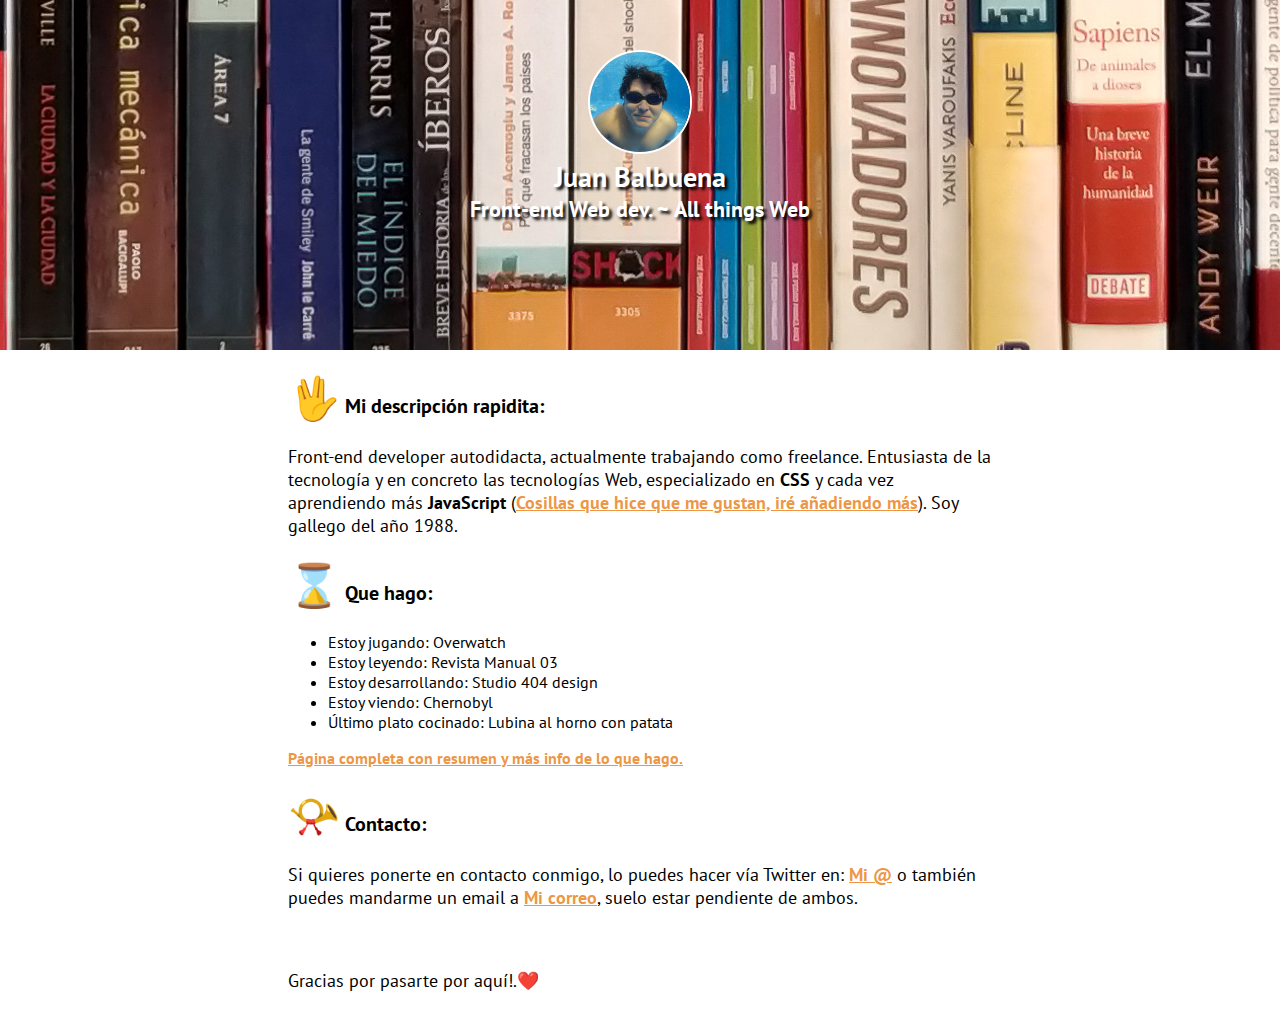
<file: index.html>
<!DOCTYPE html>
<html lang="es">
<head>
    <meta charset="UTF-8">
    <meta name="viewport" content="width=device-width, initial-scale=1.0, maximum-scale=1.0">
    <meta http-equiv="X-UA-Compatible" content="ie=edge">
    <link rel="shortcut icon" href="./img/favicon.png" type="image/x-icon">
    <link href="https://fonts.googleapis.com/css?family=PT+Sans:400,700&display=swap" rel="stylesheet">
    <link rel="stylesheet" href="./src/css/style.css">
    <title>Juan Balbuena</title>
</head>
<body>
    <header>
        <section>
            <img src="./img/yo.jpg" alt="mi-avatar-debajo-del-agua">
            <h1>Juan Balbuena</h1>
            <h2>Front-end Web dev. ~ All things Web</h2>
        </section>
    </header>
    <main>
        <article>
            <h3>🖖 Mi descripción rapidita:</h3>
            <p>
                Front-end developer autodidacta, actualmente trabajando como freelance. Entusiasta de la tecnología y en concreto las tecnologías
                Web, especializado en <strong>CSS</strong> y cada vez aprendiendo más <strong>JavaScript</strong>
                (<a target="blank" href="./varios/piedra-papel-tijera/capturar.html">Cosillas que hice que me gustan, iré añadiendo más</a>). 
                Soy gallego del año 1988.
            </p>            
        </article>
        <article>
            <h3>⌛ Que hago:</h3>
            <ul>
                <li>Estoy jugando: Overwatch</li>
                <li>Estoy leyendo: Revista Manual 03</li>
                <li>Estoy desarrollando: Studio 404 design</li>
                <li>Estoy viendo: Chernobyl</li>
                <li>Último plato cocinado: Lubina al horno con patata</li>
            </ul>
            <a href="./temas/que-hago.html">Página completa con resumen y más info de lo que hago.</a>    
        </article>
        <article>
            <h3>📯 Contacto:</h3>
            <p>
                Si quieres ponerte en contacto conmigo, lo puedes hacer vía Twitter en: <a href="https://twitter.com/__BalbuenaJuan"> Mi @</a>
                o también puedes mandarme un email a <a href="mailto:ianivigo2@gmail.com">Mi correo</a>, suelo estar pendiente de ambos.   
            </p>       
        </article>
        <footer>
            <p>Gracias por pasarte por aquí!.<strong>❤️</strong></p>
        </footer>
    </main>
</body>
</html>
</file>
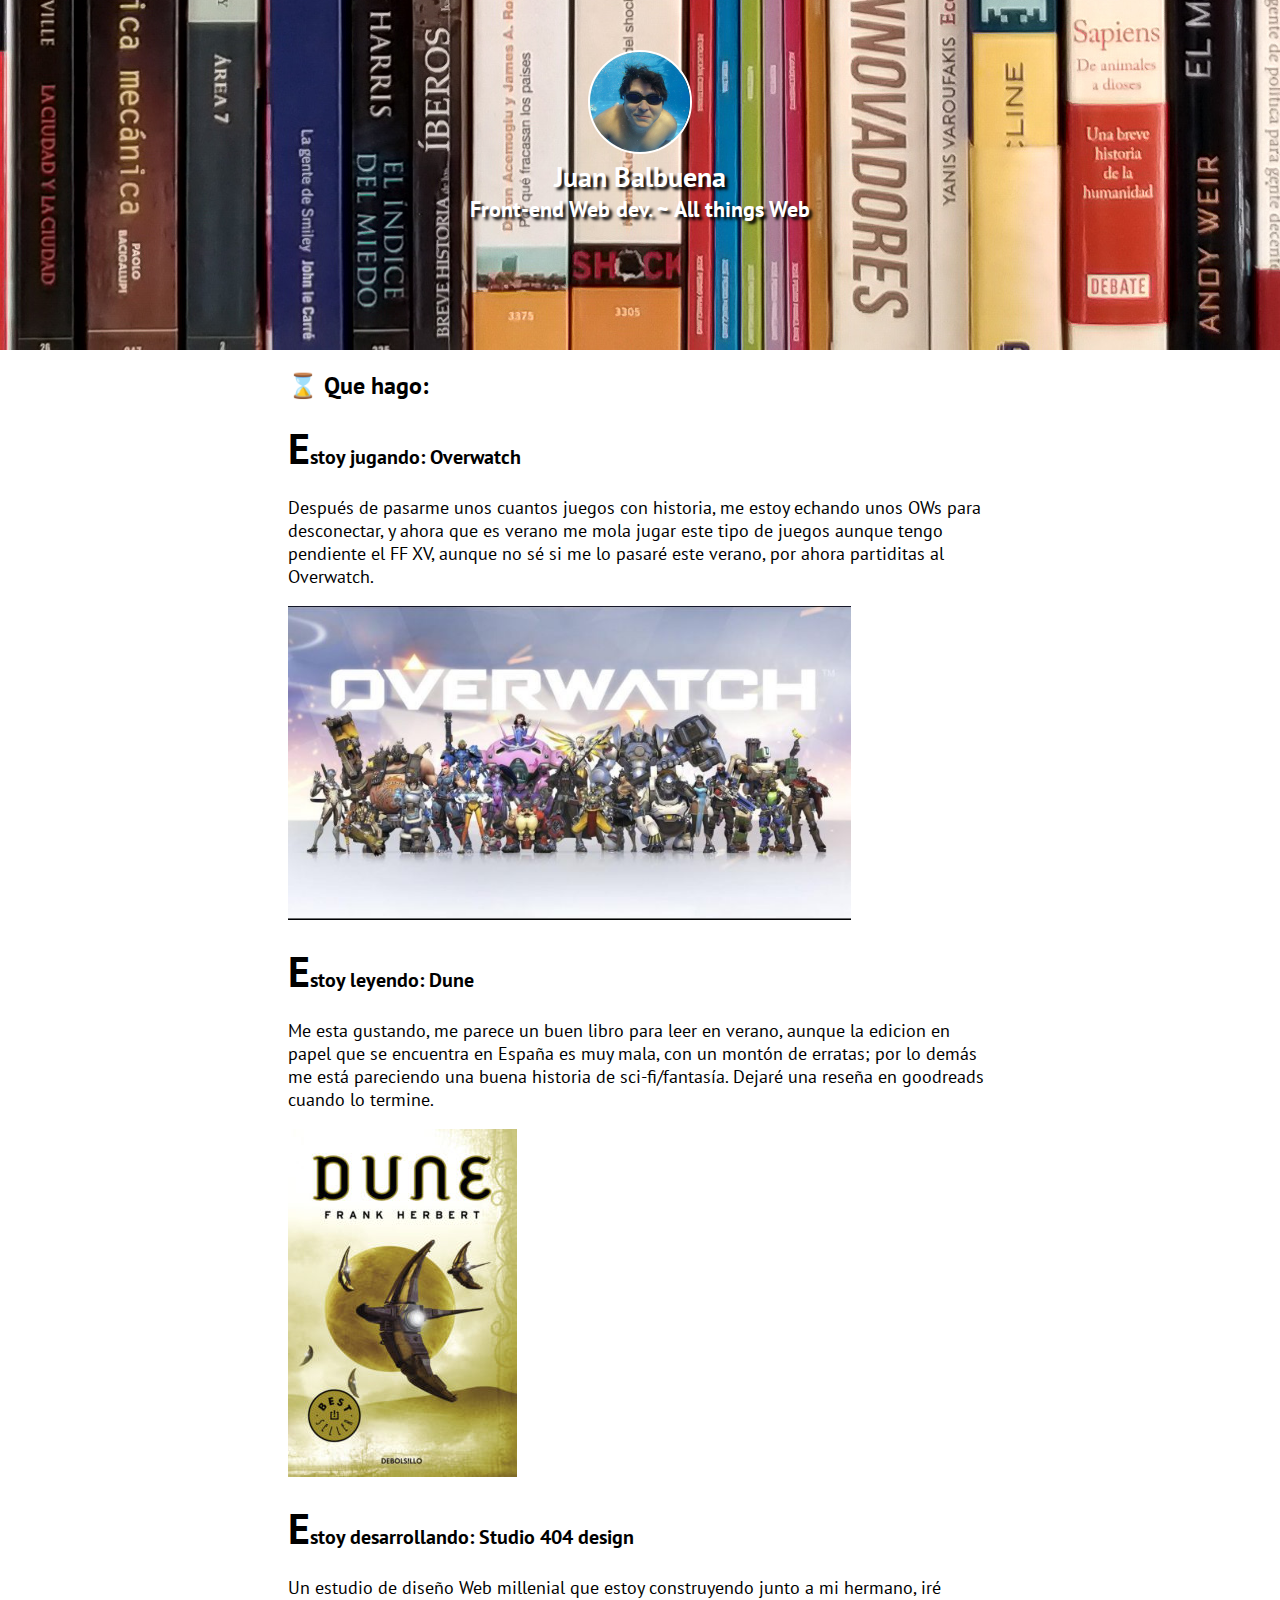
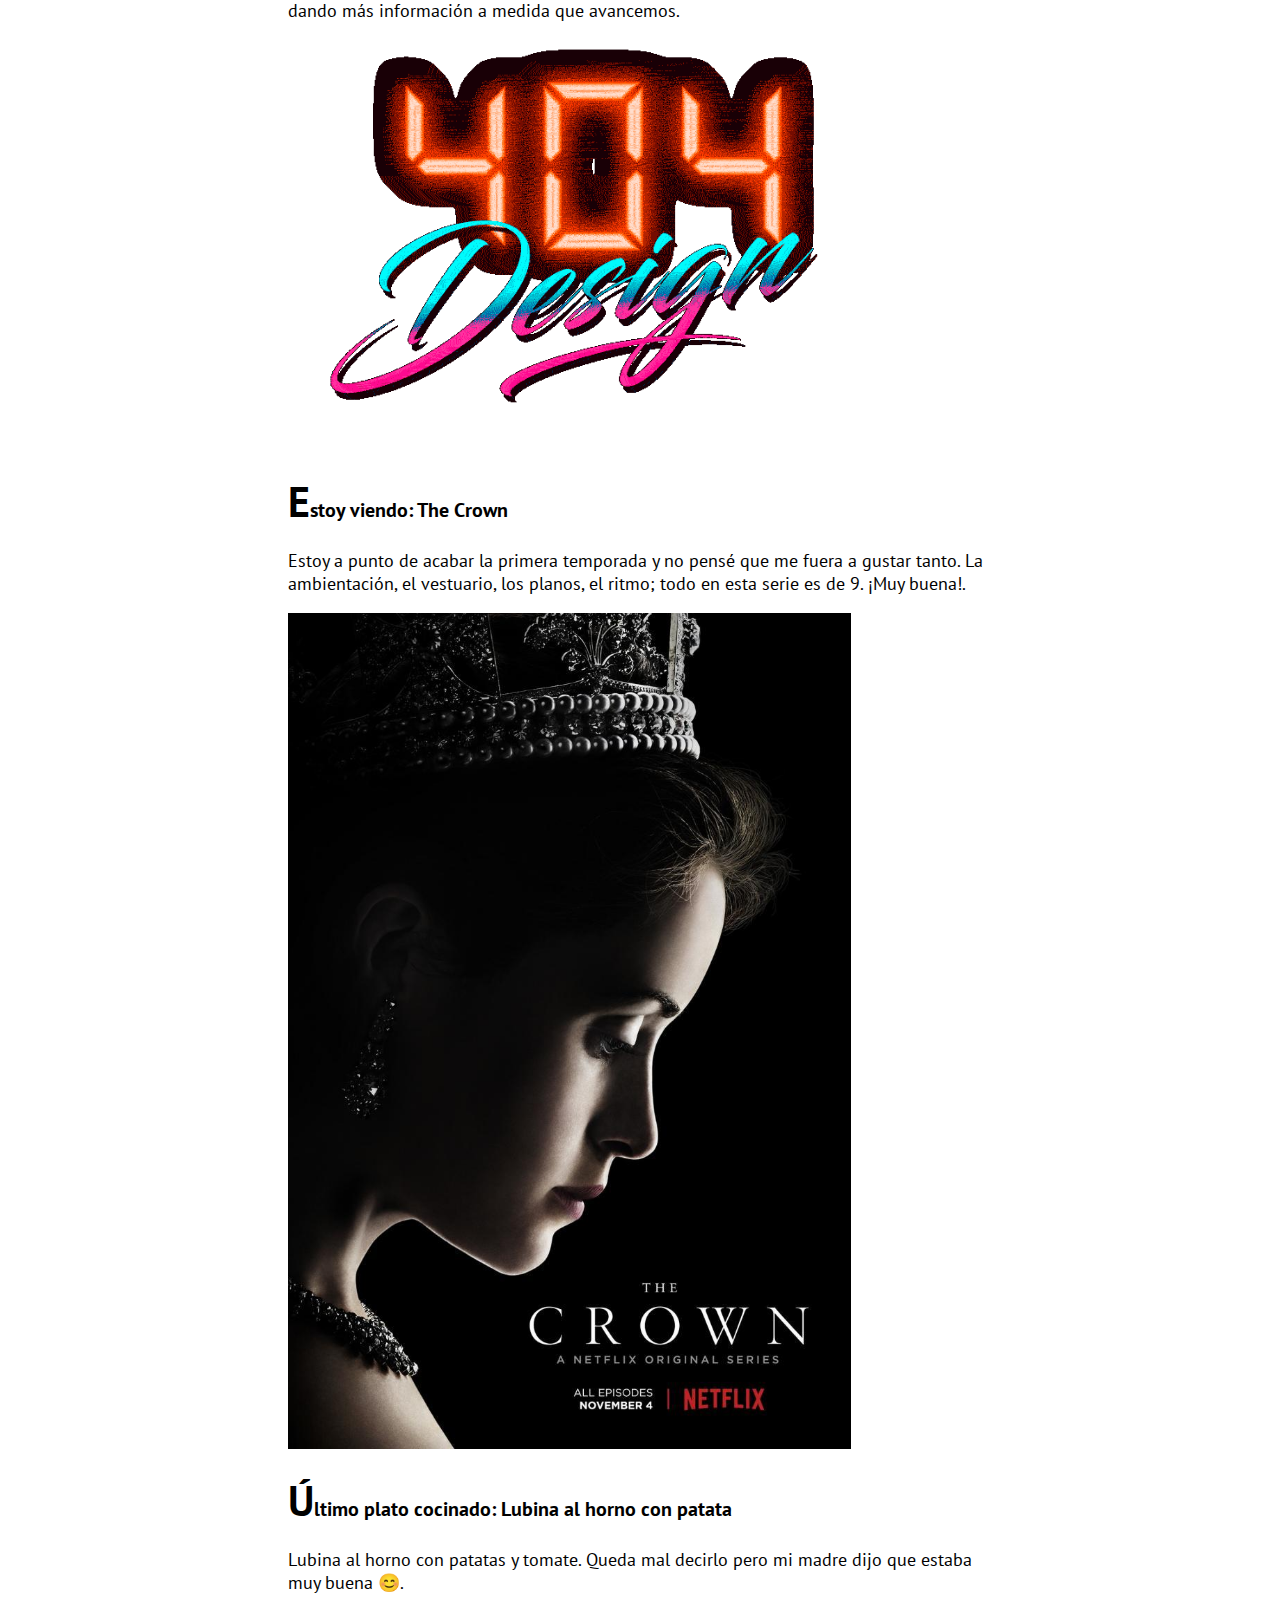
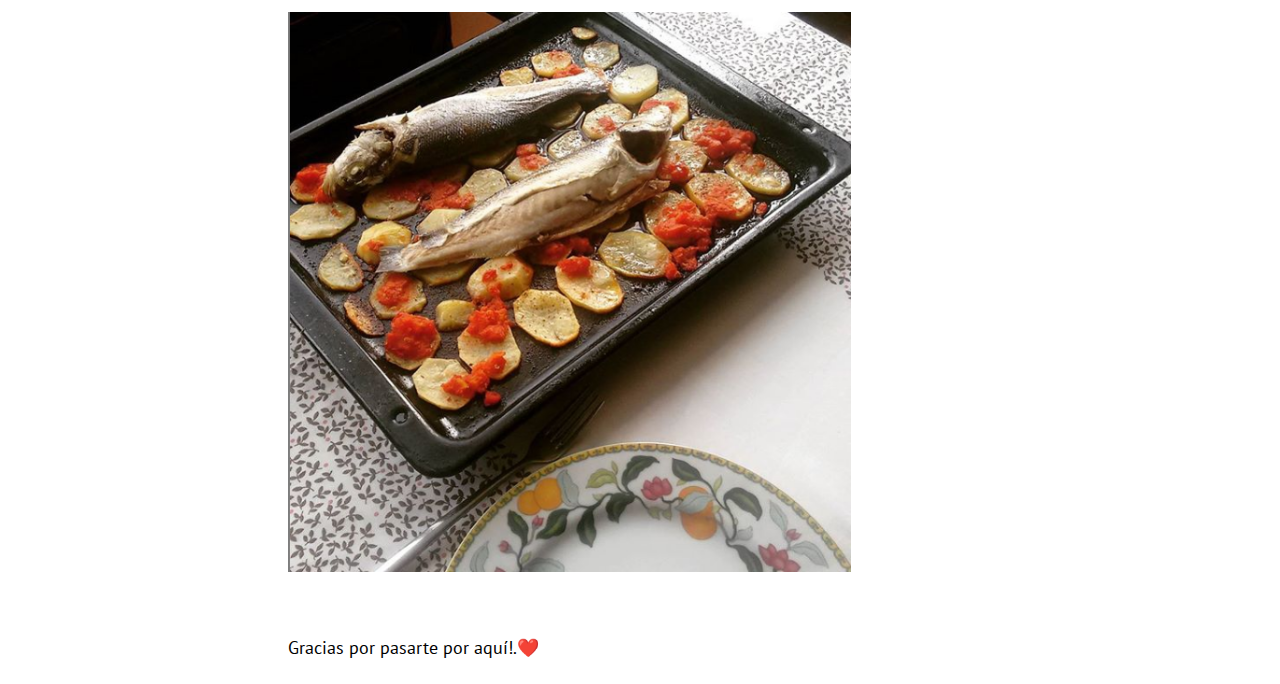
<file: temas/que-hago.html>
<!DOCTYPE html>
<html lang="es">
<head>
    <meta charset="UTF-8">
    <meta name="viewport" content="width=device-width, initial-scale=1.0, maximum-scale=1.0">
    <meta http-equiv="X-UA-Compatible" content="ie=edge">
    <link rel="shortcut icon" href="../img/favicon.png" type="image/x-icon">
    <link href="https://fonts.googleapis.com/css?family=PT+Sans:400,700&display=swap" rel="stylesheet">
    <link rel="stylesheet" href="../src/css/style.css">
    <title>Juan Balbuena</title>
</head>
<body>
    <header>
        <section>
            <a href="../index.html"><img src="../img/yo.jpg" alt="mi-avatar-debajo-del-agua"></a>
            <a class="anchor--header" href="../index.html"><h1>Juan Balbuena</h1></a>
            <h2>Front-end Web dev. ~ All things Web</h2>
        </section>
    </header>
    <main>
        <article>
            <h2>⌛ Que hago:</h2>
            <h3>Estoy jugando: Overwatch</h3>
            <p>
                Después de pasarme unos cuantos juegos con historia, me estoy echando unos OWs para desconectar, y ahora que es verano
                me mola jugar este tipo de juegos aunque tengo pendiente el FF XV, aunque no sé si me lo pasaré este verano, por ahora partiditas
                al Overwatch.

            </p>
            <img class="img" src="../img/temas/overwatch.jpg" alt="imagen-overwatch">
            <h3>Estoy leyendo: Dune</h3>
            <p>
                Me esta gustando, me parece un buen libro para leer en verano, aunque la edicion en papel que se encuentra en España es muy mala,
                con un montón de erratas; por lo demás me está pareciendo una buena historia de sci-fi/fantasía. Dejaré una reseña en goodreads 
                cuando lo termine.
            </p>
            <img class="img" src="../img/temas/dune.jpg" alt="libro-dune">
            <h3>Estoy desarrollando: Studio 404 design</h3>
            <p>
                Un estudio de diseño Web millenial que estoy construyendo junto a mi hermano, iré dando más información a medida que avancemos.
            </p>
            <img class="img" src="../img/temas/animacion.gif" alt="studio-404-design">
            <h3>Estoy viendo: The Crown</h3>
            <p>
                Estoy a punto de acabar la primera temporada y no pensé que me fuera a gustar tanto. La ambientación, el vestuario, los planos,
                el ritmo; todo en esta serie es de 9. ¡Muy buena!.  
            </p>
            <img class="img" src="../img/temas/the-crown.jpg" alt="serie-the-crown">
            <h3>Último plato cocinado: Lubina al horno con patata</h3>
            <p>
                Lubina al horno con patatas y tomate. Queda mal decirlo pero mi madre dijo que estaba muy buena 😊.
            </p> 
            <img class="img" src="../img/temas/lubina.png" alt="lubina-al-horno-con-patatas">
        </article>
    </main>
    <footer>
        <p>Gracias por pasarte por aquí!.<strong>❤️</strong></p>
    </footer>
</main>
</body> 
</html>
</file>
<file: src/css/style.css>
a {
    font-weight: 700;
    color: rgba(236, 148, 65, 0.972);
}

body {
    font-family: 'PT Sans', sans-serif;
    margin: 0;
    padding: 0;
}

footer {
    width: 90%;
    margin: 60px auto 25px auto;
    text-align: left;
}

header {
    width: 100%;
    margin: 0 auto;
    padding: 0;
    text-align: center;
    height: 350px;
    background-image: url("../../img/bg.jpg");
    background-position: center bottom;
}

header h1 {
    font-size: 28px;
    text-align: center;
    font-weight: 700;
    color: #fff;
    text-shadow: #000 3px 3px 3px;
    margin: 0;
}

header h2 {
    font-size: 20px;
    text-align: center;
    font-weight: 700;
    color: #fff;
    text-shadow: #000 3px 3px 3px;
    margin: 0;
}

header img {
    border-radius: 50%;
    width: 100px;
    border: 2px solid #fff;
}

header section {
    padding-top: 50px;
}

main {
    width: 100%;
    margin: 0 auto;
    padding: 0;
}

main article {
    width: 90%;
    margin: 0 auto;
    text-align: left;
}
main article h3::first-letter {
    font-size: 42px;
}

main article h3 {
    font-weight: 700;
}

main article p {
    font-weight: 400;
}

.anchor--header {
    text-decoration: none;
    display: block;
}

.img {
    max-width: 90%;
    height: auto;    
}

@media (min-width: 680px){
    footer {
        width: 75%;
        margin: 60px auto 25px auto;
        text-align: left;
    }
    h3 {
        font-size: 20px;
    }
    p {
        font-size: 18px;
    }
    main article {
        width: 75%;
    }
    header h2 {
        font-size: 22px;
    }    
}

@media (min-width: 1090px){
    footer {
        width: 55%;
        margin: 60px auto 25px auto;
        text-align: left;
    }
    main article {
        width: 55%;
    }   
    
    .img {
        height: auto;
        max-width: 80%;    
    }
}

@media (min-width: 1680px){
    footer {
        width: 768px;
        margin: 60px auto 25px auto;
        text-align: left;
    }
    main article {
        width: 768px;
    }    
}
</file>
